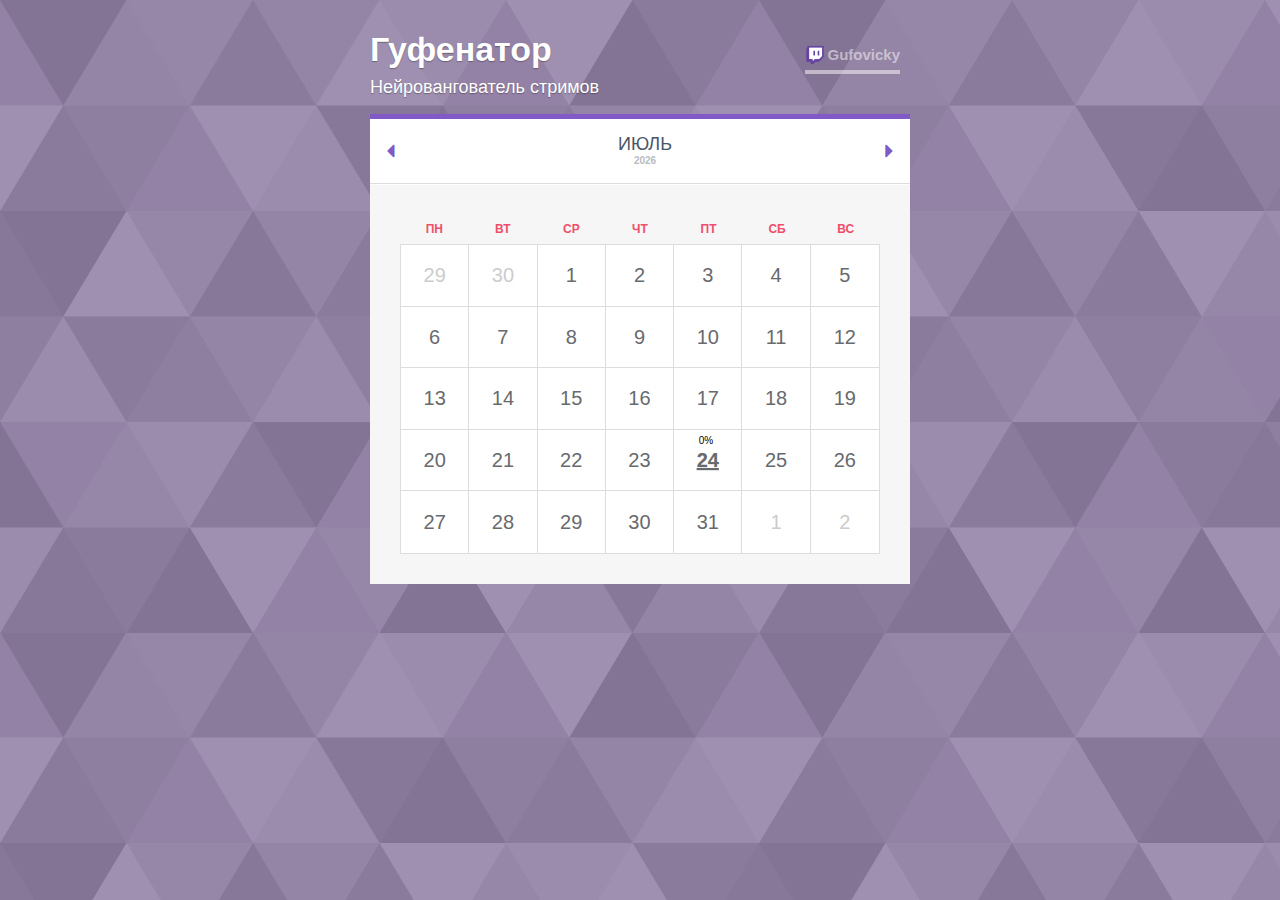
<file: index.html>
<!DOCTYPE html>
<!--[if IE 9]><html class="no-js ie9"><![endif]-->
<!--[if gt IE 9]><!--><html class="no-js"><!--<![endif]-->
	<head>
		<meta charset="UTF-8" />
		<meta http-equiv="X-UA-Compatible" content="IE=edge,chrome=1"> 
		<meta name="viewport" content="width=device-width, initial-scale=1.0"> 
		<title>Гуфенатор</title>
		<meta name="description" content="Гуфенатор - сервис предсказывающий стримы Алексея Гуфовского." />
		<meta name="keywords" content="гуфовский, twitch, время, дата, когда, стрим, нейросеть, ванга, жук" />
		<meta name="author" content="Codrops" />
		<link rel="shortcut icon" href="./assets/images/icon_512.png">
		<script src="./assets/js/data.js?ver=1662398411"></script>
		<meta property="og:title" content="Гуфенатор - нейросетевой предсказатель стримов Алексея Гуфовского." />
		<meta property="og:type" content="website" />
		<meta property="og:url" content="https://gufenator.github.io/index.html" />
		<meta property="og:locale" content="ru_RU">
		<meta property="og:image" content="https://gufenator.github.io/assets/images/icon_512.png" />
		<meta property="og:image:width" content="512" />
		<meta property="og:image:height" content="512" />
		<meta name="google-site-verification" content="o_8yxCoFbVme3AL9mVNeZ6t3lQ0dMRkvMMsWIcxe1RU" />
		<link rel="stylesheet" type="text/css" href="./assets/css/main.css" />
		<link rel="stylesheet" type="text/css" href="./assets/css/calendar.css" />
		<script src="./assets/js/modernizr.min.js"></script>
	</head>
	<body>
		<div class="container"> 
			<header class="clearfix">
				<h1>Гуфенатор <span style="position: absolute;">Нейровангователь стримов</span></h1>
				<nav class="codrops-demos">
					<a class="current-demo" href="https://twitch.tv/gufovicky">Gufovicky</a>
				</nav>
			</header>
			<section class="main">
				<div class="custom-calendar-wrap">
					<div id="custom-inner" class="custom-inner">
						<div class="custom-header clearfix">
							<nav>
								<span id="custom-prev" class="custom-prev"></span>
								<span id="custom-next" class="custom-next"></span>
							</nav>
							<h2 id="custom-month" class="custom-month"></h2>
							<h3 id="custom-year" class="custom-year"></h3>
						</div>
						<div id="calendar" class="fc-calendar-container"></div>
					</div>
				</div>
			</section>
		</div><!-- /container -->
		<script src="https://ajax.googleapis.com/ajax/libs/jquery/1.11.2/jquery.min.js"></script>
		<script src="./assets/js/calendario.js"></script>
		<script> 
			$(function() {
				function updateMonthYear() {
					$( '#custom-month' ).html( $( '#calendar' ).calendario('getMonthName') );
					$( '#custom-year' ).html( $( '#calendar' ).calendario('getYear'));
				}
				
				$(document).on('finish.calendar.calendario', function(e){
					updateMonthYear();
					$( '#custom-next' ).on( 'click', function() {
						$( '#calendar' ).calendario('gotoNextMonth', updateMonthYear);
					} );
					$( '#custom-prev' ).on( 'click', function() {
						$( '#calendar' ).calendario('gotoPreviousMonth', updateMonthYear);
					} );
				});
				
				$('#calendar').on('shown.calendar.calendario', function(){
					$('div.fc-row > div').on('onDayClick.calendario', function(e, dateprop) {
						if(dateprop.data) {
							showEvents(dateprop.data.html, dateprop);
						}
					});
				});
				
				var transEndEventNames = {
					'WebkitTransition' : 'webkitTransitionEnd',
					'MozTransition' : 'transitionend',
					'OTransition' : 'oTransitionEnd',
					'msTransition' : 'MSTransitionEnd',
					'transition' : 'transitionend'
				},
				transEndEventName = transEndEventNames[ Modernizr.prefixed( 'transition' ) ],
				$wrapper = $( '#custom-inner' );
				
				function showEvents( contentEl, dateprop ) {
					hideEvents();
					var $events = $( 
						'<div id="custom-content-reveal" class="custom-content-reveal"><h4>' + dateprop.day +
						' ' + dateprop.monthname + ' ' + dateprop.year + ' &nbsp; ' + dateprop.hour + ':' + dateprop.minute +
						'</h4></div>' 
					),
					$close = $( '<span class="custom-content-close"></span>' ).on( 'click', hideEvents);
					$events.append( contentEl , $close ).insertAfter( $wrapper );
					setTimeout( function() {
						$events.css( 'top', '0%' );
					}, 25);
				}
				
				function hideEvents() {
					var $events = $( '#custom-content-reveal' );
					if( $events.length > 0 ) {   
						$events.css( 'top', '100%' );
						Modernizr.csstransitions ? $events.on( transEndEventName, function() { $( this ).remove(); } ) : $events.remove();
					}
				}
				
				$( '#calendar' ).calendario({
					caldata : events,
					chance : chance,
					events: ['click', 'focus']
				});
			});
		</script>
	</body>
</html>
</file>
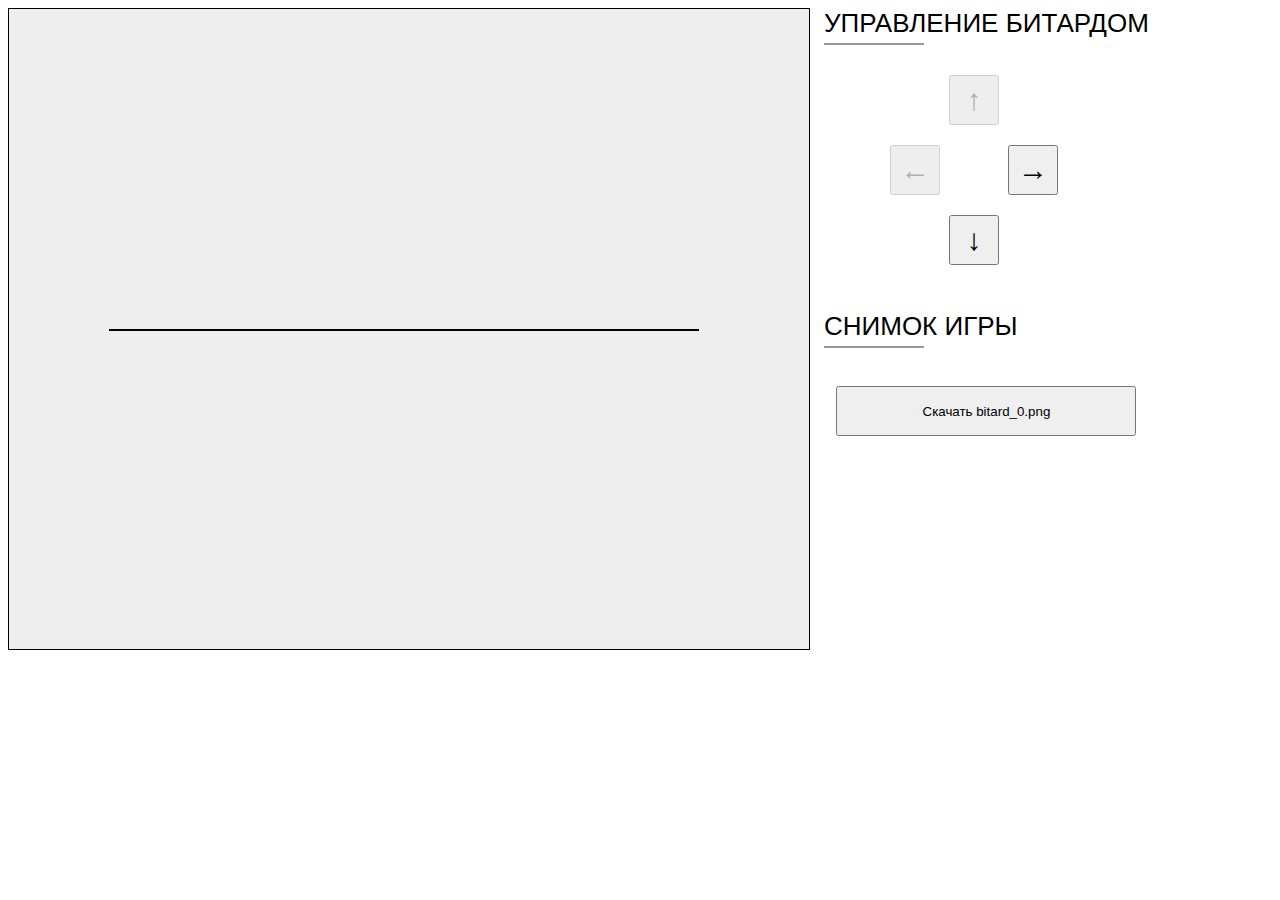
<file: bitard/index.html>
<!DOCTYPE html>
<html>
	<head>
		<meta charset="utf-8"/>
		<title>Битард в поисках торта</title>
		<style type="text/css">
			canvas {
				border: 1px solid black;
			}
			.cell {
				display:inline-block;
				vertical-align: top;
			}
			.cell h3 {
				display: block;
				position: relative;
				margin-top: 0;
				font-family: 'Roboto', sans-serif;
				font-weight: 300;
				font-size: 26px;
				text-transform: uppercase;
				margin-block-start: 0px;
				margin-block-end: 1em;
				margin-inline-start: 0px;
				margin-inline-end: 0px;
			}
			.cell h3:after {
				content: "";
				position: absolute;
				left: 0;
				bottom: -6px;
				height: 2px;
				width: 100px;
				background: #999;
			}
			#download button {
				width: 300px;
				height: 50px;
			}
			#manage, #manage_mini {
				width: 300px;
				text-align: center;
			}
			#manage button, #manage_mini button {
				font-size: 30px;
				font-weight: bold;
				margin: 10px;
				width: 50px;
				height: 50px;
			}
		</style>
		<script type="text/javascript">
			var CTX;
			var GLB_STEP = 0;
			var RESOURCE = {
				bg: { url: 'bg.png', image: null },
				bitard: { url: 'bitard.png', image: null },
				oil: { url: 'oil.png', image: null },
				dir_up: { url: 'lightning_up.png', image: null },
				dir_left: { url: 'lightning_left.png', image: null },
				dir_right: { url: 'lightning_right.png', image: null },
				dir_down: { url: 'lightning_down.png', image: null },
				win_screen: { url: 'win.png', image: null },
				dead_screen: { url: 'dead.png', image: null },
				dead_rm: { url: 'dead_rm.png', image: null },
				dead_lol: { url: 'dead_lol.png', image: null },
				dead_whore: { url: 'dead_whore.png', image: null },
				dead_mlp: { url: 'dead_mlp.png', image: null },
				th_active: { url: 'thread.png', image: null },
				th_ban: { url: 'th_ban.png', image: null },
				th_rm: { url: 'th_rm.png', image: null },
				th_lol: { url: 'th_lol.png', image: null },
				th_whore: { url: 'th_whore.png', image: null },
				th_mlp: { url: 'th_mlp.png', image: null },
				mini_bg: { url: 'mini_bg.png', image: null },
				mini_win: { url: 'mini_win.png', image: null },
				mini_rm: { url: 'mini_rm.png', image: null },
				mini_lol: { url: 'mini_lol.png', image: null },
				mini_whore: { url: 'mini_whore.png', image: null },
				mini_mlp: { url: 'mini_mlp.png', image: null },
				hide_rm: { url: 'hide_rm.png', image: null },
				hide_lol: { url: 'hide_lol.png', image: null },
				hide_whore: { url: 'hide_whore.png', image: null },
				hide_mlp: { url: 'hide_mlp.png', image: null }
			};
			
			//Скачивание изображения состояния игры
			function download() {
				var download = document.getElementById("download");
				var image = document.getElementById("game").toDataURL("image/png").replace("image/png", "image/octet-stream");
				download.setAttribute("href", image);
				document.getElementById("download_btn").disabled = true;
			}
			
			//Применение хода игрока
			function gameAction(bitard, threads, action) {
				var status = false;
				switch (action) {
					case "start":
						status = true;
					break;
					case "up":
						if (bitard.place === "main" && bitard.pos[1] !== 0) {
							if (bitard.pos[1] === 2) document.getElementById("btn_down").disabled = false;
							bitard.pos[1]--;
							document.getElementById("btn_up").disabled = (bitard.pos[1] === 0 ? true : false);
							status = true;
						}
					break;
					case "left":
						if (bitard.place === "main" && bitard.pos[0] !== 0) {
							if (bitard.pos[0] === 3) document.getElementById("btn_right").disabled = false;
							bitard.pos[0]--;
							document.getElementById("btn_left").disabled = (bitard.pos[0] === 0 ? true : false);
							status = true;
						}
					break;
					case "right":
						if (bitard.place === "main" && bitard.pos[0] !== 3) {
							if (bitard.pos[0] === 0) document.getElementById("btn_left").disabled = false;
							bitard.pos[0]++;
							document.getElementById("btn_right").disabled = (bitard.pos[0] === 3 ? true : false);
							status = true;
						}
					break;
					case "down":
						if (bitard.place === "main" && bitard.pos[1] !== 2) {
							if (bitard.pos[1] === 0) document.getElementById("btn_up").disabled = false;
							bitard.pos[1]++;
							document.getElementById("btn_down").disabled = (bitard.pos[1] === 2 ? true : false);
							status = true;
						}
					break;
					case "btn_1":
					case "btn_2":
					case "btn_3":
					case "btn_4":
					case "btn_5":
					case "btn_6":
					case "btn_7":
					case "btn_8":
					case "btn_9":
						var key = parseInt(action.substr(-1,1));
						if (bitard.place !== "main") {
							if ( bitard.pos_mini < 29 ) {
								bitard.pos_mini += key;
							} else {
								if (key%2) {
									bitard.oil += (bitard.oil === 4 ? 0 : 1);
								} else {
									threads[bitard.place].hide = true;
									bitard.pos_mini = 0;
								}
								bitard.place = "main";
								for (var i=1; i<10; i++) {
									document.getElementById("btn_"+i).firstChild.data = i.toString();
								}
							}
							status = true;
						}
					break;
				}
				
				if (! status) return;
				//----------------------------------------------
				
				if (bitard.place === "main") {
					for (var thread in threads) {
						if (threads[thread].pos.toString() === bitard.pos.toString() && threads[thread].hide === false) {
							if (thread === "th_ban") {
								bitard.oil--;
								threads['th_ban'].hide = true;
							} else {
								if (bitard.pos_mini > 0) {
									bitard.pos_mini = 0;
								} else {
									bitard.place = thread;
								}
							}
							break;
						}
					}
				} else {
					switch (bitard.pos_mini) {
						case 4:
						case 21:
							bitard.pos_mini = 0;
							break;
						case 12:
							bitard.pos_mini = 15;
							break;
						case 18:
							bitard.pos_mini = 14;
							break;
						case 23:
							bitard.pos_mini = 13;
							break;
						case 27:
							bitard.pos_mini = 28;
							break;
						case 29:
							bitard.oil = 0;
							break;
						case 30:
						case 31:
							bitard.oil -= 2;
							break;
						case 32:
						case 33:
							bitard.oil -= 1;
							break;
						case 34:
						case 35:
							bitard.oil += 1;
							break;
						case 36:
						case 37:
							bitard.oil += 2;
							break;
					}
					
					if (bitard.oil > 4 ) bitard.oil = 4;
					
					if (bitard.pos_mini > 29 ) {
						for (var i=1; i<10; i++) {
							document.getElementById("btn_"+i).firstChild.data = i.toString() + i.toString();
						}
					}
				}
				
				if (bitard.place === "main") {
					drawMain(bitard.pos, bitard.oil, threads);
					document.getElementById("manage").style.display = "block";
					document.getElementById("manage_mini").style.display = "none";
				} else {
					drawThread(bitard);
					if ( bitard.oil <= 0 ) {
						for (var i=1; i<10; i++) document.getElementById("btn_"+i).disabled = true;
					}
					document.getElementById("manage").style.display = "none";
					document.getElementById("manage_mini").style.display = "block";
				}
				
				GLB_STEP++;
				var download_btn = document.getElementById("download_btn");
				var download = document.getElementById("download");
				download.setAttribute("download","bitard_"+GLB_STEP+".png");
				download_btn.disabled = false;
				download_btn.firstChild.data = "Скачать bitard_"+GLB_STEP+".png";
			}
			
			//Функция создает чб лычки скрытых тредов
			function threadBG(image) {
				var can, ct, bg, imageData, pixels, len;
				can = document.createElement('canvas');
				can.width = image.width;
				can.height = image.height;
				
				ct = can.getContext('2d');
				ct.globalCompositeOperation = "copy";
				ct.globalAlpha = 0.2;
				ct.drawImage(image, 0, 0);
				
				imageData = ct.getImageData(0, 0, image.width, image.height);
				pixels = imageData.data;
				len = pixels.length;
				
				for (var i=0; i<len; i++) {
					var average = (pixels[i*4] + pixels[i*4+1] + pixels[i*4+2]) / 3;
					pixels[i*4] = average;
					pixels[i*4+1] = average;
					pixels[i*4+2] = average;
				}
				
				ct.putImageData(imageData, 0, 0); 
				bg = new Image(image.width, image.height);
				bg.src = can.toDataURL('image/png');
				
				return bg;
			}
			
			//Отрисовка мини-игры
			function drawThread(bitard) {
				CTX.fillStyle = "rgb(238, 238, 238)";
				CTX.fillRect(0, 0, 800, 640);
				CTX.drawImage(RESOURCE['mini_bg'].image, 0, 0);
				
				for (var i=0; i<bitard.oil; i++) CTX.drawImage(RESOURCE['oil'].image, 629 + i*42, 13);
				
				CTX.font = "28px serif";
				CTX.fillStyle = "rgb(130, 130, 130)";
				if ( bitard.pos_mini < 29 ) {
					for (var i=1; i<10; i++) {
						CTX.fillText(
							i,
							40 + ((bitard.pos_mini+i)%10)*78 + (Math.floor((bitard.pos_mini+i)/10) > 2 ? 78 : 0),
							220 + Math.floor((bitard.pos_mini+i)/10)*104
						);
					}
				}
				
				switch (bitard.place) {
					case "th_rm":
						CTX.drawImage(RESOURCE['mini_rm'].image, 0, 0);
					break;
					case "th_lol":
						CTX.drawImage(RESOURCE['mini_lol'].image, 0, 0);
					break;
					case "th_whore":
						CTX.drawImage(RESOURCE['mini_whore'].image, 0, 0);
					break;
					case "th_mlp":
						CTX.drawImage(RESOURCE['mini_mlp'].image, 0, 0);
					break;
				}
				
				CTX.drawImage(
					RESOURCE['bitard'].image,
					20 + (bitard.pos_mini%10)*78 + (Math.floor((bitard.pos_mini)/10) > 2 ? 78 : 0),
					103 + Math.floor(bitard.pos_mini/10)*104
				);
				
				if (bitard.oil <= 0) {
					switch (bitard.place) {
						case "th_rm":
							CTX.drawImage(RESOURCE['dead_rm'].image, 0, 0);
						break;
						case "th_lol":
							CTX.drawImage(RESOURCE['dead_lol'].image, 0, 0);
						break;
						case "th_whore":
							CTX.drawImage(RESOURCE['dead_whore'].image, 0, 0);
						break;
						case "th_mlp":
							CTX.drawImage(RESOURCE['dead_mlp'].image, 0, 0);
						break;
					}
				} else if( bitard.pos_mini > 29) {
					CTX.drawImage(RESOURCE['mini_win'].image, 0, 0);
				}
			}
			
			//Отрисовка основной игры
			function drawMain(pos, oil, threads) {
				CTX.fillStyle = "rgb(238, 238, 238)";
				CTX.fillRect(0, 0, 800, 640);
				CTX.drawImage(RESOURCE['bg'].image, 0, 0);
				
				if ( pos[1] !== 0 ) CTX.drawImage(RESOURCE['dir_up'].image,
					40 + pos[0]*229,
					66 + pos[1]*182
				);
				if ( pos[0] !== 3 ) CTX.drawImage(RESOURCE['dir_right'].image,
					120 + pos[0]*229,
					205 + pos[1]*182
				);
				if ( pos[0] !== 0 ) CTX.drawImage(RESOURCE['dir_left'].image, 
					-130 + pos[0]*229,
					205 + pos[1]*182
				);
				if ( pos[1] !== 2 ) CTX.drawImage(RESOURCE['dir_down'].image,
					40 + pos[0]*229,
					266 + pos[1]*182
				);
				
				for (var i=0; i<oil; i++) CTX.drawImage(RESOURCE['oil'].image, 629 + i*42, 13);
				
				if (threads['th_rm'].hide === true) {
					CTX.drawImage(RESOURCE['hide_rm'].image, 400 , 13 );
				} else {
					CTX.drawImage(RESOURCE['hide_rm'].imageBG, 400 , 13 );
					CTX.drawImage(
						RESOURCE['th_active'].image,
						15 + threads['th_rm'].pos[0]*229,
						209 + threads['th_rm'].pos[1]*182
					);
					CTX.drawImage(
						RESOURCE['th_rm'].image,
						25 + threads['th_rm'].pos[0]*229,
						185 + threads['th_rm'].pos[1]*182
					);
				}
				
				if (threads['th_lol'].hide === true) {
					CTX.drawImage(RESOURCE['hide_lol'].image, 451 , 21 );
				} else {
					CTX.drawImage(RESOURCE['hide_lol'].imageBG, 451 , 21 );
					CTX.drawImage(
						RESOURCE['th_active'].image,
						15 + threads['th_lol'].pos[0]*229,
						209 + threads['th_lol'].pos[1]*182
					);
					CTX.drawImage(
						RESOURCE['th_lol'].image,
						23 + threads['th_lol'].pos[0]*229,
						180 + threads['th_lol'].pos[1]*182
					);
				}
				
				if (threads['th_whore'].hide === true) {
					CTX.drawImage(RESOURCE['hide_whore'].image, 493 , 20 );
				} else {
					CTX.drawImage(RESOURCE['hide_whore'].imageBG, 493 , 20 );
					CTX.drawImage(
						RESOURCE['th_active'].image,
						15 + threads['th_whore'].pos[0]*229,
						209 + threads['th_whore'].pos[1]*182
					);
					CTX.drawImage(
						RESOURCE['th_whore'].image,
						12 + threads['th_whore'].pos[0]*229,
						188 + threads['th_whore'].pos[1]*182
					);
				}
				
				if (threads['th_mlp'].hide === true) {
					CTX.drawImage(RESOURCE['hide_mlp'].image, 550 , 16 );
				} else {
					CTX.drawImage(RESOURCE['hide_mlp'].imageBG, 550 , 16 );
					CTX.drawImage(
						RESOURCE['th_active'].image,
						15 + threads['th_mlp'].pos[0]*229,
						209 + threads['th_mlp'].pos[1]*182
					);
					CTX.drawImage(
						RESOURCE['th_mlp'].image,
						27 + threads['th_mlp'].pos[0]*229,
						183 + threads['th_mlp'].pos[1]*182
					);
				}
				
				if (threads['th_ban'] !== undefined && threads['th_ban'].hide === false) {
					CTX.drawImage(
						RESOURCE['th_ban'].image,
						18 + threads['th_ban'].pos[0]*229,
						185 + threads['th_ban'].pos[1]*182
					);
				}
				
				CTX.drawImage(RESOURCE['bitard'].image, 30 + pos[0]*229, 116 + pos[1]*182);
				
				if ((pos[0] === 3 && pos[1] === 2) || oil === 0) {
					CTX.drawImage(RESOURCE[(oil === 0?'dead_screen':'win_screen')].image, 0, 0);
					document.getElementById("btn_up").disabled = true;
					document.getElementById("btn_left").disabled = true;
					document.getElementById("btn_right").disabled = true;
					document.getElementById("btn_down").disabled = true;
				}
			}
			
			//Начальные инициализации игры
			function startGame() {
				var bitard = {
					oil: 4,
					place: 'main',
					pos: [0,0],
					pos_mini: 0
				};
				var threads = {
					th_rm: {pos: [0,0], hide: false},
					th_lol:{pos: [0,0], hide: false},
					th_whore:{pos: [0,0], hide: false},
					th_mlp:{pos: [0,0], hide: false}
				};
				
				if ( Math.round((Math.random() * 2) - 0.5) > 0 ) threads['th_ban'] = {pos: [0,0], hide: false};
				
				var thpos = [];
				while ( thpos.length < Object.keys(threads).length ) {
					var randX, randY, randStr="";
					for (var thread in threads) {
						if ( threads[thread].pos.toString() === "0,0" ) {
							randX = Math.round((Math.random() * 4) - 0.5);
							randY = Math.round((Math.random() * 3) - 0.5);
							randStr = randX + ',' + randY;
							for (var i=0; i<thpos.length; i++) {
								if(thpos[i] == randStr) randStr = "0,0";
							}
							if (randStr !== "0,0" && randStr !== "3,2") {
								threads[thread].pos[0] = randX;
								threads[thread].pos[1] = randY;
								thpos.push(randStr);
							}
						}
					}
				}
				
				RESOURCE['hide_rm'].imageBG = threadBG(RESOURCE['hide_rm'].image);
				RESOURCE['hide_lol'].imageBG = threadBG(RESOURCE['hide_lol'].image);
				RESOURCE['hide_whore'].imageBG = threadBG(RESOURCE['hide_whore'].image);
				RESOURCE['hide_mlp'].imageBG = threadBG(RESOURCE['hide_mlp'].image);
				
				document.getElementById("btn_up").addEventListener("click", function(event) {
					gameAction(bitard, threads, "up");
				});
				document.getElementById("btn_left").addEventListener("click", function(event) {
					gameAction(bitard, threads, "left");
					
				});
				document.getElementById("btn_right").addEventListener("click", function(event) {
					gameAction(bitard, threads, "right");
				});
				document.getElementById("btn_down").addEventListener("click", function(event) {
					gameAction(bitard, threads, "down");
				});
				
				for (var i=1; i<10; i++) {
					document.getElementById("btn_"+i).addEventListener("click", function(event) {
						gameAction(bitard, threads, this.id);
					});
				}
				
				setTimeout(function() { gameAction(bitard, threads, "start"); }, 500);
			}
			
			document.addEventListener("DOMContentLoaded", function(event) {
				var canvas = document.getElementById("game");
				CTX = canvas.getContext("2d");
				CTX.fillStyle = "rgb(238, 238, 238)";
				CTX.fillRect(0, 0, 800, 640);
				
				for (var res in RESOURCE) {
					RESOURCE[res].image = new Image();
					RESOURCE[res].image.setAttribute('loaded', 'false');
					RESOURCE[res].image.addEventListener('load', function() {
						this.setAttribute('loaded', 'true');
					}, false);
					RESOURCE[res].image.src = RESOURCE[res].url;
				}
				
				CTX.fillStyle = "#000000";
				var loadTimer = setInterval(function() {
					var res_count = 0, load_count = 0;
					for (var res in RESOURCE) {
						res_count++;
						if (RESOURCE[res].image.getAttribute('loaded') === 'true') load_count++;
					}
					
					CTX.fillRect(100, 320, 10+Math.floor(600/res_count)*load_count, 2);
					
					if (res_count == load_count) {
						clearInterval(loadTimer);
						startGame();
					}
				}, 500);
				
				document.addEventListener('keydown', function(event) {
					switch (event.key) {
						case 'ArrowUp': document.getElementById("btn_up").click(); break;
						case 'ArrowLeft': document.getElementById("btn_left").click(); break;
						case 'ArrowRight': document.getElementById("btn_right").click(); break;
						case 'ArrowDown': document.getElementById("btn_down").click(); break;
						case '1': document.getElementById("btn_1").click(); break;
						case '2': document.getElementById("btn_2").click(); break;
						case '3': document.getElementById("btn_3").click(); break;
						case '4': document.getElementById("btn_4").click(); break;
						case '5': document.getElementById("btn_5").click(); break;
						case '6': document.getElementById("btn_6").click(); break;
						case '7': document.getElementById("btn_7").click(); break;
						case '8': document.getElementById("btn_8").click(); break;
						case '9': document.getElementById("btn_9").click(); break;
					}
				});
			});
		</script>
	</head>
	<body>
		<div style="display:block;">
			<div class="cell">
				<canvas id="game" width="800" height="640"></canvas>
			</div>
			<div class="cell" style="padding-left: 10px;">
				<h3>Управление битардом</h3>
				<div id="manage">
					<button id="btn_up" type="button" disabled>&uarr;</button>
					<br />
					<button id="btn_left" type="button" disabled>&larr;</button>
					&nbsp;&nbsp;&nbsp;&nbsp;&nbsp;&nbsp;&nbsp;&nbsp;&nbsp;&nbsp;
					<button id="btn_right" type="button">&rarr;</button>
					<br />
					<button id="btn_down" type="button">&darr;</button>
				</div>
				<div id="manage_mini" style="display:none;">
					<button id="btn_1" type="button">1</button>
					<button id="btn_2" type="button">2</button>
					<button id="btn_3" type="button">3</button>
					<br />
					<button id="btn_4" type="button">4</button>
					<button id="btn_5" type="button">5</button>
					<button id="btn_6" type="button">6</button>
					<br />
					<button id="btn_7" type="button">7</button>
					<button id="btn_8" type="button">8</button>
					<button id="btn_9" type="button">9</button>
				</div>
				<br />
				<br />
				<h3>Снимок игры</h3>
				<br />
				<center>
					<a id="download" download="bitard_0.png">
						<button id="download_btn" type="button" onClick="download()">Скачать bitard_0.png</button>
					</a>
				</center>
			</div>
		</div>
	</body>
</html>
</file>
<file: assets/css/main.css>
html { height: 100%; }

*,
*:after,
*:before {
	-webkit-box-sizing: border-box;
	-moz-box-sizing: border-box;
	box-sizing: border-box;
	padding: 0;
	margin: 0;
}

/* Clearfix hack by Nicolas Gallagher: http://nicolasgallagher.com/micro-clearfix-hack/ */
.clearfix:before,
.clearfix:after {
    content: " "; /* 1 */
    display: table; /* 2 */
}

.clearfix:after {
    clear: both;
}

.clearfix {
    *zoom: 1;
}

.custom-chance {
	background: #fff;
	padding: 5px 10px 10px 20px;
	height: 50px;
	position: relative;
	border-top: 5px solid #815ac7;
	border-bottom: 1px solid #ddd;
}

body {
	font-family: 'Lato', Calibri, Arial, sans-serif;
	background-color: #9381a6;
	background-image: url("data:image/svg+xml,%3Csvg xmlns='http://www.w3.org/2000/svg' width='759' height='632.5' viewBox='0 0 1080 900'%3E%3Cg fill-opacity='0.11'%3E%3Cpolygon fill='%23444' points='90 150 0 300 180 300'/%3E%3Cpolygon points='90 150 180 0 0 0'/%3E%3Cpolygon fill='%23AAA' points='270 150 360 0 180 0'/%3E%3Cpolygon fill='%23DDD' points='450 150 360 300 540 300'/%3E%3Cpolygon fill='%23999' points='450 150 540 0 360 0'/%3E%3Cpolygon points='630 150 540 300 720 300'/%3E%3Cpolygon fill='%23DDD' points='630 150 720 0 540 0'/%3E%3Cpolygon fill='%23444' points='810 150 720 300 900 300'/%3E%3Cpolygon fill='%23FFF' points='810 150 900 0 720 0'/%3E%3Cpolygon fill='%23DDD' points='990 150 900 300 1080 300'/%3E%3Cpolygon fill='%23444' points='990 150 1080 0 900 0'/%3E%3Cpolygon fill='%23DDD' points='90 450 0 600 180 600'/%3E%3Cpolygon points='90 450 180 300 0 300'/%3E%3Cpolygon fill='%23666' points='270 450 180 600 360 600'/%3E%3Cpolygon fill='%23AAA' points='270 450 360 300 180 300'/%3E%3Cpolygon fill='%23DDD' points='450 450 360 600 540 600'/%3E%3Cpolygon fill='%23999' points='450 450 540 300 360 300'/%3E%3Cpolygon fill='%23999' points='630 450 540 600 720 600'/%3E%3Cpolygon fill='%23FFF' points='630 450 720 300 540 300'/%3E%3Cpolygon points='810 450 720 600 900 600'/%3E%3Cpolygon fill='%23DDD' points='810 450 900 300 720 300'/%3E%3Cpolygon fill='%23AAA' points='990 450 900 600 1080 600'/%3E%3Cpolygon fill='%23444' points='990 450 1080 300 900 300'/%3E%3Cpolygon fill='%23222' points='90 750 0 900 180 900'/%3E%3Cpolygon points='270 750 180 900 360 900'/%3E%3Cpolygon fill='%23DDD' points='270 750 360 600 180 600'/%3E%3Cpolygon points='450 750 540 600 360 600'/%3E%3Cpolygon points='630 750 540 900 720 900'/%3E%3Cpolygon fill='%23444' points='630 750 720 600 540 600'/%3E%3Cpolygon fill='%23AAA' points='810 750 720 900 900 900'/%3E%3Cpolygon fill='%23666' points='810 750 900 600 720 600'/%3E%3Cpolygon fill='%23999' points='990 750 900 900 1080 900'/%3E%3Cpolygon fill='%23999' points='180 0 90 150 270 150'/%3E%3Cpolygon fill='%23444' points='360 0 270 150 450 150'/%3E%3Cpolygon fill='%23FFF' points='540 0 450 150 630 150'/%3E%3Cpolygon points='900 0 810 150 990 150'/%3E%3Cpolygon fill='%23222' points='0 300 -90 450 90 450'/%3E%3Cpolygon fill='%23FFF' points='0 300 90 150 -90 150'/%3E%3Cpolygon fill='%23FFF' points='180 300 90 450 270 450'/%3E%3Cpolygon fill='%23666' points='180 300 270 150 90 150'/%3E%3Cpolygon fill='%23222' points='360 300 270 450 450 450'/%3E%3Cpolygon fill='%23FFF' points='360 300 450 150 270 150'/%3E%3Cpolygon fill='%23444' points='540 300 450 450 630 450'/%3E%3Cpolygon fill='%23222' points='540 300 630 150 450 150'/%3E%3Cpolygon fill='%23AAA' points='720 300 630 450 810 450'/%3E%3Cpolygon fill='%23666' points='720 300 810 150 630 150'/%3E%3Cpolygon fill='%23FFF' points='900 300 810 450 990 450'/%3E%3Cpolygon fill='%23999' points='900 300 990 150 810 150'/%3E%3Cpolygon points='0 600 -90 750 90 750'/%3E%3Cpolygon fill='%23666' points='0 600 90 450 -90 450'/%3E%3Cpolygon fill='%23AAA' points='180 600 90 750 270 750'/%3E%3Cpolygon fill='%23444' points='180 600 270 450 90 450'/%3E%3Cpolygon fill='%23444' points='360 600 270 750 450 750'/%3E%3Cpolygon fill='%23999' points='360 600 450 450 270 450'/%3E%3Cpolygon fill='%23666' points='540 600 630 450 450 450'/%3E%3Cpolygon fill='%23222' points='720 600 630 750 810 750'/%3E%3Cpolygon fill='%23FFF' points='900 600 810 750 990 750'/%3E%3Cpolygon fill='%23222' points='900 600 990 450 810 450'/%3E%3Cpolygon fill='%23DDD' points='0 900 90 750 -90 750'/%3E%3Cpolygon fill='%23444' points='180 900 270 750 90 750'/%3E%3Cpolygon fill='%23FFF' points='360 900 450 750 270 750'/%3E%3Cpolygon fill='%23AAA' points='540 900 630 750 450 750'/%3E%3Cpolygon fill='%23FFF' points='720 900 810 750 630 750'/%3E%3Cpolygon fill='%23222' points='900 900 990 750 810 750'/%3E%3Cpolygon fill='%23222' points='1080 300 990 450 1170 450'/%3E%3Cpolygon fill='%23FFF' points='1080 300 1170 150 990 150'/%3E%3Cpolygon points='1080 600 990 750 1170 750'/%3E%3Cpolygon fill='%23666' points='1080 600 1170 450 990 450'/%3E%3Cpolygon fill='%23DDD' points='1080 900 1170 750 990 750'/%3E%3C/g%3E%3C/svg%3E");
	font-weight: 300;
	font-size: 15px;
	color: #333;
	height: 100%;
}



a {
	color: #555;
	text-decoration: none;
}

.container {
	width: 100%;
	height: 100%;
	position: relative;
}

.container > header,
.main {
	padding: 0 30px 50px 30px;
	width: 100%;
	max-width: 600px;
	margin: 0 auto;
}

.container > header {
	padding: 30px 30px 20px 30px;
}

.container > header h1 {
	font-size: 34px;
	line-height: 38px;
	margin: 0;
	font-weight: 700;
	color: #fff;
	float: left;
	text-shadow: 0 1px 1px rgba(0,0,0,0.3);
}

.container > header h1 span {
	font-size: 18px;
	font-weight: 300;
	display: block;
}

/* Header Style */
.codrops-top {
	line-height: 24px;
	font-size: 11px;
	background: #fff;
	background: rgba(255, 255, 255, 0.5);
	text-transform: uppercase;
	z-index: 9999;
	position: relative;
	box-shadow: 1px 0px 2px rgba(0,0,0,0.2);
}

.codrops-top a {
	padding: 0px 10px;
	letter-spacing: 1px;
	color: #333;
	display: inline-block;
}

.codrops-top a:hover {
	background: rgba(255,255,255,0.8);
	color: #000;
}

.codrops-top span.right {
	float: right;
}

.codrops-top span.right a {
	float: left;
	display: block;
}

/* Demo Buttons Style */
.codrops-demos {
	float: right;
}

.current-demo {
	display: inline-block;
	margin: 10px;
	padding-left: 22px;
	color: #fff;
	font-weight: 700;
	line-height: 30px;
	border-bottom: 4px solid transparent;
	color: rgba(255,255,255,0.5);
	border-color: rgba(255,255,255,0.5);
}

.current-demo:hover {
	color: #EEE;
	border-color: #EEE;
}

.current-demo:before{
	content: '';
	background: url('../images/twitch_icon_512.png');
	background-size:cover;
	position:absolute;
	width:20px;
	height:20px;
	margin-left:-22px;
	margin-top:5px;
}
</file>
<file: assets/css/calendar.css>
@font-face {
  font-family: 'fontawesome-selected';
  src: url("../font/fontawesome-selected.eot");
  src: url("../font/fontawesome-selected.eot?#iefix") format('embedded-opentype'), url("../font/fontawesome-selected.woff") format('woff'), url("../font/fontawesome-selected.ttf") format('truetype'), url("../font/fontawesome-selected.svg#fontawesome-selected") format('svg');
  font-weight: normal;
  font-style: normal;
}

.fc-calendar-container {
	position: relative;
	height: 400px;
	width: 400px;
}

.fc-calendar {
	width: 100%;
	height: 100%;
}

.fc-calendar .fc-head {
	height: 30px;
	line-height: 30px;
	background: #ccc;
	color: #fff;
}

.fc-calendar .fc-body {
	position: relative;
	width: 100%;
	height: 100%;
	height: -moz-calc(100% - 30px);
	height: -webkit-calc(100% - 30px);
	height: calc(100% - 30px);
	border: 1px solid #ddd;
}

.fc-calendar .fc-row {
	width: 100%;
	border-bottom: 1px solid #ddd;
}

.fc-four-rows .fc-row  {
	height: 25%;
}

.fc-five-rows .fc-row  {
	height: 20%;
}

.fc-six-rows .fc-row {
	height: 16.66%;
	height: -moz-calc(100%/6);
	height: -webkit-calc(100%/6);
	height: calc(100%/6);
}

.fc-calendar .fc-row > div,
.fc-calendar .fc-head > div {
	float: left;
	height: 100%;
	width:  14.28%; /* 100% / 7 */
	width: -moz-calc(100%/7);
	width: -webkit-calc(100%/7);
	width: calc(100%/7);
	position: relative;
}

/* IE 9 is rounding up the calc it seems */
.ie9 .fc-calendar .fc-row > div,
.ie9 .fc-calendar .fc-head > div {
	width:  14.2%;
}

.fc-calendar .fc-row > div {
	border-right: 1px solid #ddd;
	padding: 4px;
	overflow: hidden;
	position: relative;
}

.fc-calendar .fc-head > div {
	text-align: center;
}

.fc-calendar .fc-row > div > span.fc-date {
	position: absolute;
	width: 30px;
	height: 20px;
	font-size: 20px;
	line-height: 20px;
	font-weight: 700;
	color: #ddd;
	text-shadow: 0 -1px 0 rgba(255,255,255,0.8);
	bottom: 5px;
	right: 5px;
	text-align: right;
}

.fc-calendar .fc-row > div time, .fc-calendar .fc-row > div note {
	display: none;
}

.fc-calendar .fc-row > div > span.fc-weekday {
	position: absolute;
	font-size: 10px;
	color: #000;
	opacity: 0;
	top: 5px;
	left: 50%;
	margin: 0 0 0 -9px;
}

div.fc-today > span.fc-weekday {
	opacity: 1 !important;
}

.fc-calendar .fc-row > div.fc-out {
	opacity: 0.6;
}

.fc-calendar .fc-row > div:last-child,
.fc-calendar .fc-head > div:last-child {
	border-right: none;
}

.fc-calendar .fc-row:last-child {
	border-bottom: none;
}


/* Custom calendar elements */

.custom-calendar-wrap {
	margin: 10px auto;
	position: relative;
	overflow: hidden;
}

.custom-inner {
	background: #fff;
	box-shadow: 0 1px 3px rgba(0,0,0,0.2);
}

.custom-inner:before,
.custom-inner:after  {
	content: '';
	width: 99%;
	height: 50%;
	position: absolute;
	background: #f6f6f6;
	bottom: -4px;
	left: 0.5%;
	z-index: -1;
	box-shadow: 0 1px 3px rgba(0,0,0,0.2);
}

.custom-inner:after {
	content: '';
	width: 98%;
	bottom: -7px;
	left: 1%;
	z-index: -2;
}

.custom-header {
	background: #fff;
	padding: 5px 10px 10px 20px;
	height: 70px;
	position: relative;
	border-top: 5px solid #815ac7;
	border-bottom: 1px solid #ddd;
}

.custom-header h2,
.custom-header h3 {
	text-align: center;
	text-transform: uppercase;
}

.custom-header h2 {
	color: #495468;
	font-weight: 300;
	font-size: 18px;
	margin-top: 10px;
}

.custom-header h3 {
	font-size: 10px;
	font-weight: 700;
	color: #b7bbc2;
}

.custom-header nav span {
	position: absolute;
	top: 17px;
	width: 30px;
	height: 30px;
	color: transparent;
	cursor: pointer;
	margin: 0 1px;
	font-size: 20px;
	line-height: 30px;
	-webkit-touch-callout: none;
	-webkit-user-select: none;
	-khtml-user-select: none;
	-moz-user-select: none;
	-ms-user-select: none;
	user-select: none;
}

.custom-header nav span:first-child {
	left: 5px;
}

.custom-header nav span:last-child {
	right: 5px;
}

.custom-header nav span:before {
	font-family: 'fontawesome-selected';
	color: #815ac7;
	position: absolute;
	text-align: center;
	width: 100%;
}

.custom-header nav span.custom-prev:before {
	content: '\25c2';
}

.custom-header nav span.custom-next:before {
	content: '\25b8';
}

.custom-header nav span:hover:before {
	color: #495468;
}

.custom-content-reveal {
	background: #f6f6f6;
	background: rgba(246, 246, 246, 0.9);
	width: 100%;
	height: 100%;
	position: absolute;
	z-index: 100;
	top: 100%;
	left: 0px;
	-webkit-transition: all 0.6s ease-in-out;
	-moz-transition: all 0.6s ease-in-out;
	-o-transition: all 0.6s ease-in-out;
	-ms-transition: all 0.6s ease-in-out;
	transition: all 0.6s ease-in-out;
}

.stream-pic {
	float: left;
    margin: 0px 10px 10px 0;
	width: 30%;
}

.custom-content-reveal span.custom-content-close {
	position: absolute;
	top: 15px;
	right: 10px;
	width: 20px;
	height: 20px;
	text-align: center;
	background: #ef4f69;
	box-shadow: 0 1px 1px rgba(0,0,0,0.1);
	cursor: pointer;
	line-height: 13px;
	padding: 0;
}

.custom-content-reveal span.custom-content-close:after {
	content: 'x';
	font-size: 18px;
	color: #fff;
}

.custom-content-reveal a,
.custom-content-reveal span {
	font-size: 22px;
	padding: 10px 30px;
	display: block;
}

.custom-content-reveal h4 {
	text-transform: uppercase;
	font-size: 13px;
	font-weight: 300;
	letter-spacing: 3px;
	color: #777;
	padding: 20px;
	background: #fff;
	border-bottom: 1px solid #ddd;
	border-top: 5px solid #ef4f69;
	box-shadow: 0 1px rgba(255,255,255,0.9);
	margin-bottom: 30px;
}

.custom-content-reveal span {
	color: #888;
}

.custom-content-reveal a {
	color: #ef4f69;
}

.custom-content-reveal time{
	display: none;
}

.custom-content-reveal a:hover {
	color: #333;
}

/* Modifications */

.fc-calendar-container {
	height: 400px;
	width: auto;
	padding: 30px;
	background: #f6f6f6;
	box-shadow: inset 0 1px rgba(255,255,255,0.8);
}

.fc-calendar .fc-head {
	background: transparent;
	color: #ef4f69;
	font-weight: bold;
	text-transform: uppercase;
	font-size: 12px;
}

.fc-calendar .fc-row > div {
	background: #fff;
	cursor: pointer;
}

.fc-calendar .fc-row > div:hover .fc-weekday {
	opacity: 1;
}

.fc-calendar .fc-row > div.chance-over9000 {
	background: #ddf7e0;
}

.fc-calendar .fc-row > div.chance-meh {
	background: #f7f6dd;
}

.fc-calendar .fc-row > div.fc-low {
	background: #ef4f69;
	box-shadow: inset 0 -1px 1px rgba(0,0,0,0.1);
}

.fc-calendar .fc-row > div:empty {
	background: transparent;
	cursor: default;
}

.fc-calendar .fc-row > div > span.fc-date {
	top: 50%;
	left: 50%;
	text-align: center;
	margin: -10px 0 0 -15px;
	color: #686a6e;
	font-weight: 400;
	pointer-events: none;
}

.fc-calendar .fc-row > div > span.fc-emptydate {
	color: #ccc;
}

.fc-calendar .fc-row > div.fc-today > span.fc-date {
	font-weight: bold;
	text-decoration: underline;
	text-shadow: 0 1px 1px rgba(0,0,0,0.1);
}

.fc-calendar .fc-row > div.fc-content:after {
	content: '\00B7';
	text-align: center;
	width: 20px;
	margin-left: -12px;
	position: absolute;
	color: #c3b5da;
	font-size: 100px;
	line-height: 20px;
	left: 50%;
	bottom: 0px;
}

.fc-calendar .fc-row > div.fc-today.fc-content:after {
	color: #b02c42;
}

.fc-calendar .fc-row > div.fc-content:hover:after{
	color: #815ac7;
}

.fc-calendar .fc-row > div.fc-today.fc-content:hover:after{
	color: #fff;
}

.fc-calendar .fc-row > div > div a,
.fc-calendar .fc-row > div > div span {
	display: none;
	font-size: 22px;
}

@media screen and (max-width: 400px) {
	.fc-calendar-container {
		height: 300px;
	}
	.fc-calendar .fc-row > div > span.fc-date {
		font-size: 15px;
	}
	.custom-content-reveal a, .custom-content-reveal span {
		font-size: 16px;
		font-weight: 400;
	}	
	.fc-calendar .fc-row > div > span.fc-weekday {
		font-size: 8px;
		top: 2px;
		left: 50%;
		margin: 0 0 0 -7px;
	}
}
</file>
